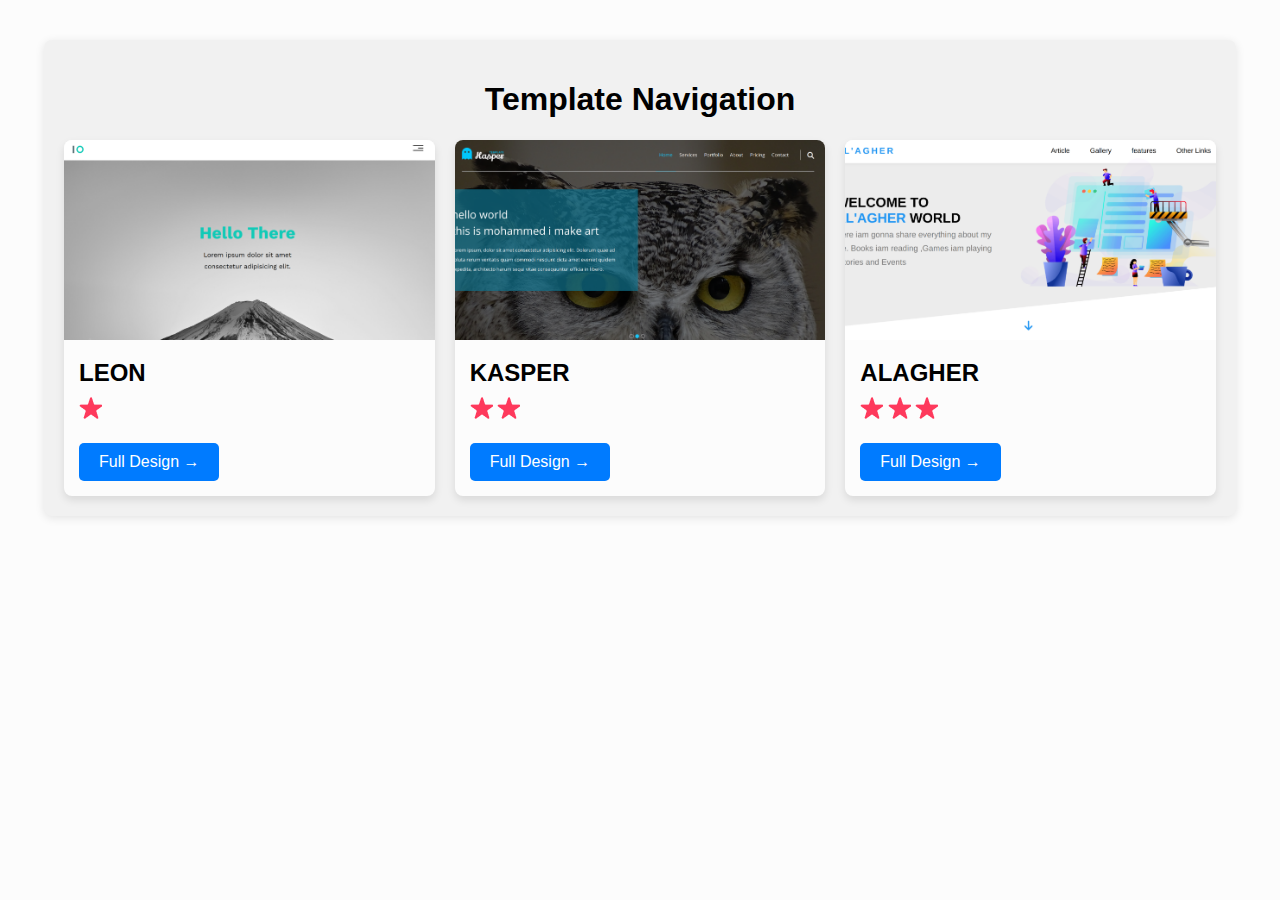
<file: index.html>
<!DOCTYPE html>
<html lang="en">
  <head>
    <meta charset="UTF-8" />
    <meta name="viewport" content="width=device-width, initial-scale=1.0" />
    <title>Template Navigation</title>
    <link rel="stylesheet" href="styles.css" />
  </head>
  <body>
    <div class="container">
      <div class="header">
        <h1>Template Navigation</h1>
      </div>
      <div class="card-grid">
        <div class="card">
          <img src="images/temp-1.png" alt="Template 1" class="thumbnail" />
          <div class="card-content">
            <h2>LEON</h2>
            <div class="rating">
              <img src="./Star-1.png" alt="" />
            </div>

            <a href="temp-one/" target="_blank" class="button"
              >Full Design &#8594;</a
            >
          </div>
        </div>
        <div class="card">
          <img src="images/temp-2.png" alt="Template 2" class="thumbnail" />
          <div class="card-content">
            <h2>KASPER</h2>
            <div class="rating">
              <img src="./Star-1.png" alt="" />

              <img src="./Star-1.png" alt="" />
            </div>
            <a href="temp-two/" target="_blank" class="button"
              >Full Design &#8594;</a
            >
          </div>
        </div>
        <div class="card">
          <img src="images/temp-3.png" alt="Template 3" class="thumbnail" />
          <div class="card-content">
            <h2>ALAGHER</h2>
            <div class="rating">
              <img src="./Star-1.png" alt="" />

              <img src="./Star-1.png" alt="" />
              <img src="./Star-1.png" alt="" />
            </div>

            <a href="temp-three/" target="_blank" class="button"
              >Full Design &#8594;</a
            >
          </div>
        </div>
      </div>
    </div>
  </body>
</html>
</file>
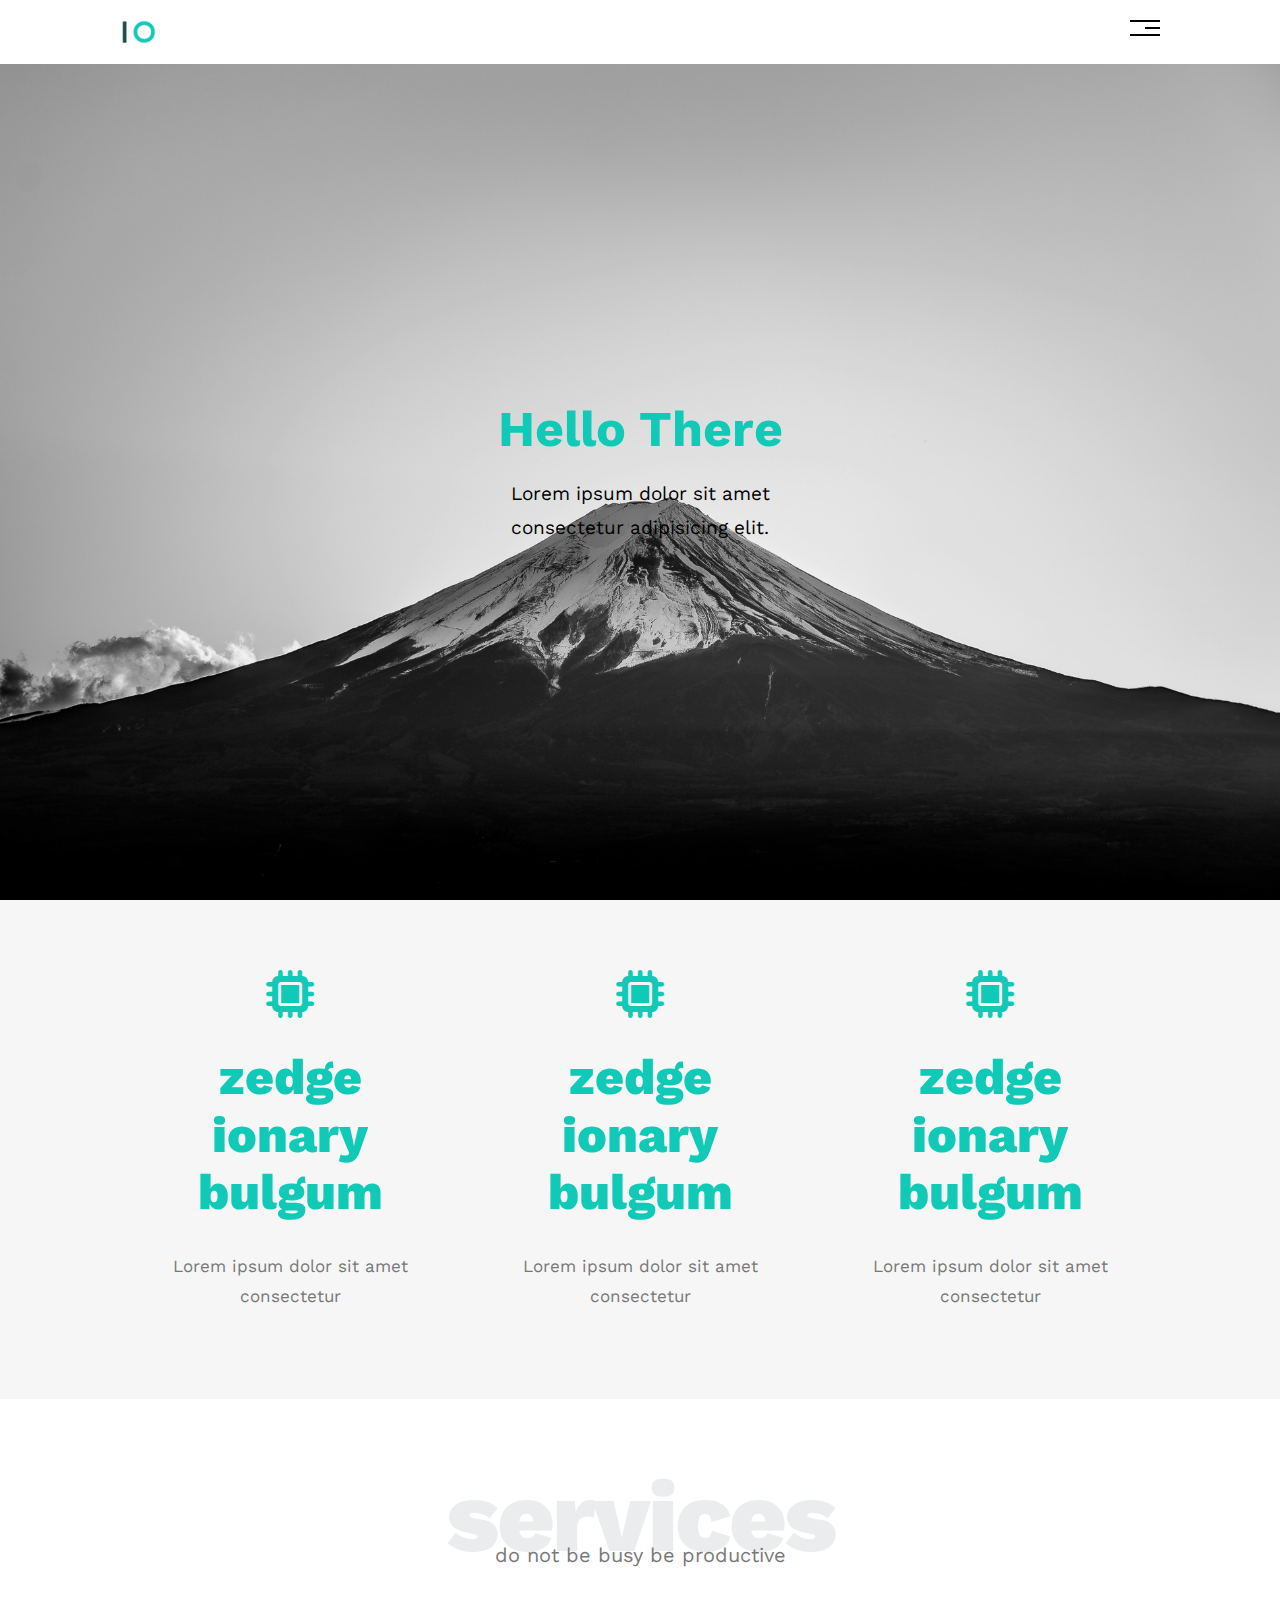
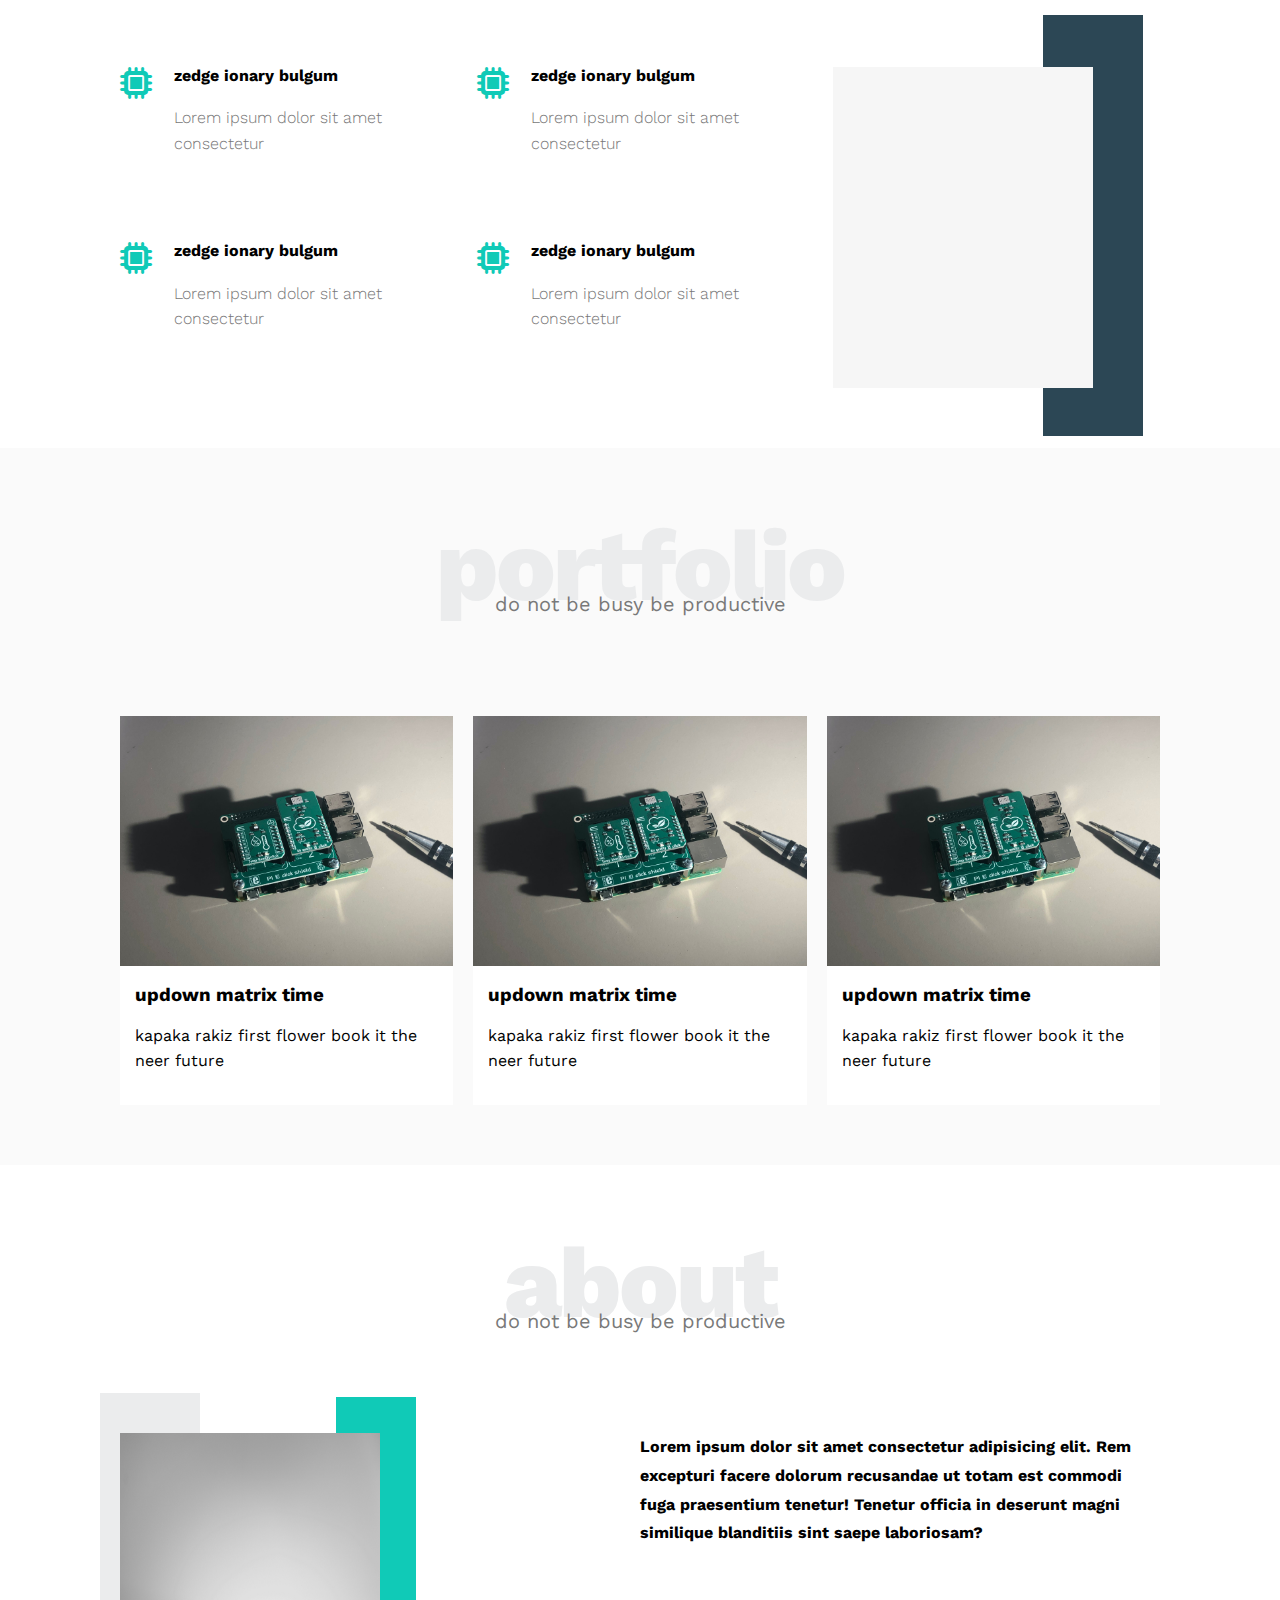
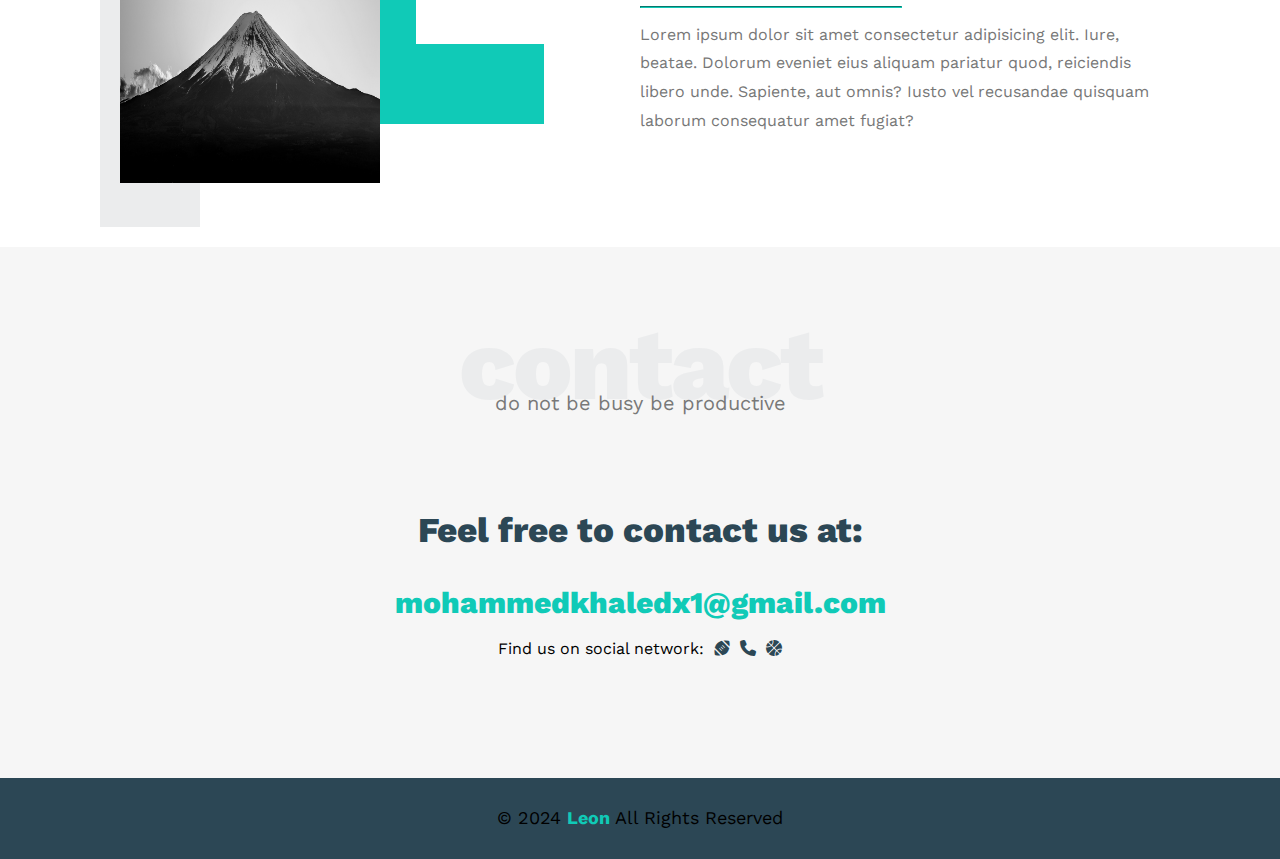
<file: temp-one/index.html>
<!DOCTYPE html>
<html lang="en">
  <head>
    <meta charset="UTF-8" />
    <meta name="viewport" content="width=device-width, initial-scale=1.0" />
    <link rel="stylesheet" href="css/style.css" />
    <link rel="stylesheet" href="css/normalize.css" />
    <!-- icons -->
    <link rel="stylesheet" href="css/all.min.css" />
    <!-- Google Font -->
    <link rel="preconnect" href="https://fonts.googleapis.com" />
    <link rel="preconnect" href="https://fonts.gstatic.com" crossorigin />
    <link
      href="https://fonts.googleapis.com/css2?family=Work+Sans:wght@200;300;400;500;600;700;800&display=swap"
      rel="stylesheet"
    />
    <title>Leon</title>
  </head>
  <body>
    <header>
      <div class="container">
        <img src="image/logo.png" alt="" class="logo" />
        <div class="links">
          <span class="icon">
            <span></span>
            <span></span>
            <span></span>
          </span>
          <ul class="items">
            <li><a href="#features">features</a></li>
            <li><a href="#services">services</a></li>
            <li><a href="#portfolio">portfolio</a></li>
            <li><a href="#about">about</a></li>
            <li><a href="#contact">contact</a></li>
          </ul>
        </div>
      </div>
    </header>
    <!--  -->
    <div class="landing"  >
      <div class="info">
        <h1>Hello There</h1>
        <p>Lorem ipsum dolor sit amet consectetur adipisicing elit.</p>
      </div>
    </div>
    <!--  -->
    <div class="features"  id="features">
      <div class="container">
        <div class="feature">
          <i class="fa-solid fa-microchip fa-3x"></i>
          <h3>zedge ionary bulgum</h3>
          <p>Lorem ipsum dolor sit amet consectetur</p>
        </div>

        <div class="feature">
          <i class="fa-solid fa-microchip fa-3x"></i>
          <h3>zedge ionary bulgum</h3>
          <p>Lorem ipsum dolor sit amet consectetur</p>
        </div>

        <div class="feature">
          <i class="fa-solid fa-microchip fa-3x"></i>
          <h3>zedge ionary bulgum</h3>
          <p>Lorem ipsum dolor sit amet consectetur</p>
        </div>
      </div>
    </div>
    <!--  -->
    <div class="services"  id="services">
      <div class="container">
        <div class="special-heading">services</div>
        <p>do not be busy be productive</p>
        <div class="content">
          <div class="service">
            <i class="fa-solid fa-microchip fa-2x"></i>
            <div class="text">
              <h4>zedge ionary bulgum</h4>
              <p>Lorem ipsum dolor sit amet consectetur</p>
            </div>
          </div>
          <div class="service">
            <i class="fa-solid fa-microchip fa-2x"></i>
            <div class="text">
              <h4>zedge ionary bulgum</h4>
              <p>Lorem ipsum dolor sit amet consectetur</p>
            </div>
          </div>

          <div class="shape"></div>
          <div class="service">
            <i class="fa-solid fa-microchip fa-2x"></i>
            <div class="text">
              <h4>zedge ionary bulgum</h4>
              <p>Lorem ipsum dolor sit amet consectetur</p>
            </div>
          </div>
          <div class="service">
            <i class="fa-solid fa-microchip fa-2x"></i>
            <div class="text">
              <h4>zedge ionary bulgum</h4>
              <p>Lorem ipsum dolor sit amet consectetur</p>
            </div>
          </div>
        </div>
      </div>
    </div>
    <!--  -->
    <div class="portfolio"  id="portfolio">
      <div class="container">
        <div class="special-heading">portfolio</div>
        <p>do not be busy be productive</p>
        <div class="content">
          <div class="project">
            <div class="img">
              <img src="image/luigi-frunzio-nLS8r16NCiM-unsplash.jpg" alt="" />
            </div>
            <div class="info">
              <h3>updown matrix time</h3>
              <p>kapaka rakiz first flower book it the neer future</p>
            </div>
          </div>
          <div class="project">
            <div class="img">
              <img src="image/luigi-frunzio-nLS8r16NCiM-unsplash.jpg" alt="" />
            </div>
            <div class="info">
              <h3>updown matrix time</h3>
              <p>kapaka rakiz first flower book it the neer future</p>
            </div>
          </div>
          <div class="project">
            <div class="img">
              <img src="image/luigi-frunzio-nLS8r16NCiM-unsplash.jpg" alt="" />
            </div>
            <div class="info">
              <h3>updown matrix time</h3>
              <p>kapaka rakiz first flower book it the neer future</p>
            </div>
          </div>
        </div>
      </div>
    </div>
    <!--  -->
    <div class="about"  id="about">
      <div class="container">
        <div class="special-heading">about</div>
        <p>do not be busy be productive</p>
        <div class="content">
          <div class="design">
            <img src="image/ningyu-he-tb49PTdW1ZM-unsplash.jpg" alt="" />
          </div>
          <div class="desc">
            <div class="main-desc">
              Lorem ipsum dolor sit amet consectetur adipisicing elit. Rem
              excepturi facere dolorum recusandae ut totam est commodi fuga
              praesentium tenetur! Tenetur officia in deserunt magni similique
              blanditiis sint saepe laboriosam?
            </div>
            <hr class="line" />
            <div class="sec-desc">
              Lorem ipsum dolor sit amet consectetur adipisicing elit. Iure,
              beatae. Dolorum eveniet eius aliquam pariatur quod, reiciendis
              libero unde. Sapiente, aut omnis? Iusto vel recusandae quisquam
              laborum consequatur amet fugiat?
            </div>
          </div>
        </div>
      </div>
    </div>
    <!--  -->
    <div class="contact"  id="contact">
      <div class="container">
        <div class="special-heading">contact</div>
        <p>do not be busy be productive</p>
        <div class="content">
          <p class="snippet">Feel free to contact us at:</p>
          <a
            href="mailto:mohammedkhaledx1@gmail.com?subject=Contact"
            class="email"
            >mohammedkhaledx1@gmail.com</a
          >
          <div class="social">
            <p>Find us on social network:</p>

            <i class="fa-solid fa-football"></i>
            <i class="fa-solid fa-phone"></i>
            <i class="fa-solid fa-basketball"></i>
          </div>
        </div>
      </div>
    </div>

    <!--  -->
    <footer>
      <div class="container">
        &copy; 2024 <span>Leon </span>All Rights Reserved
      </div>
    </footer>
  </body>
</html>
</file>
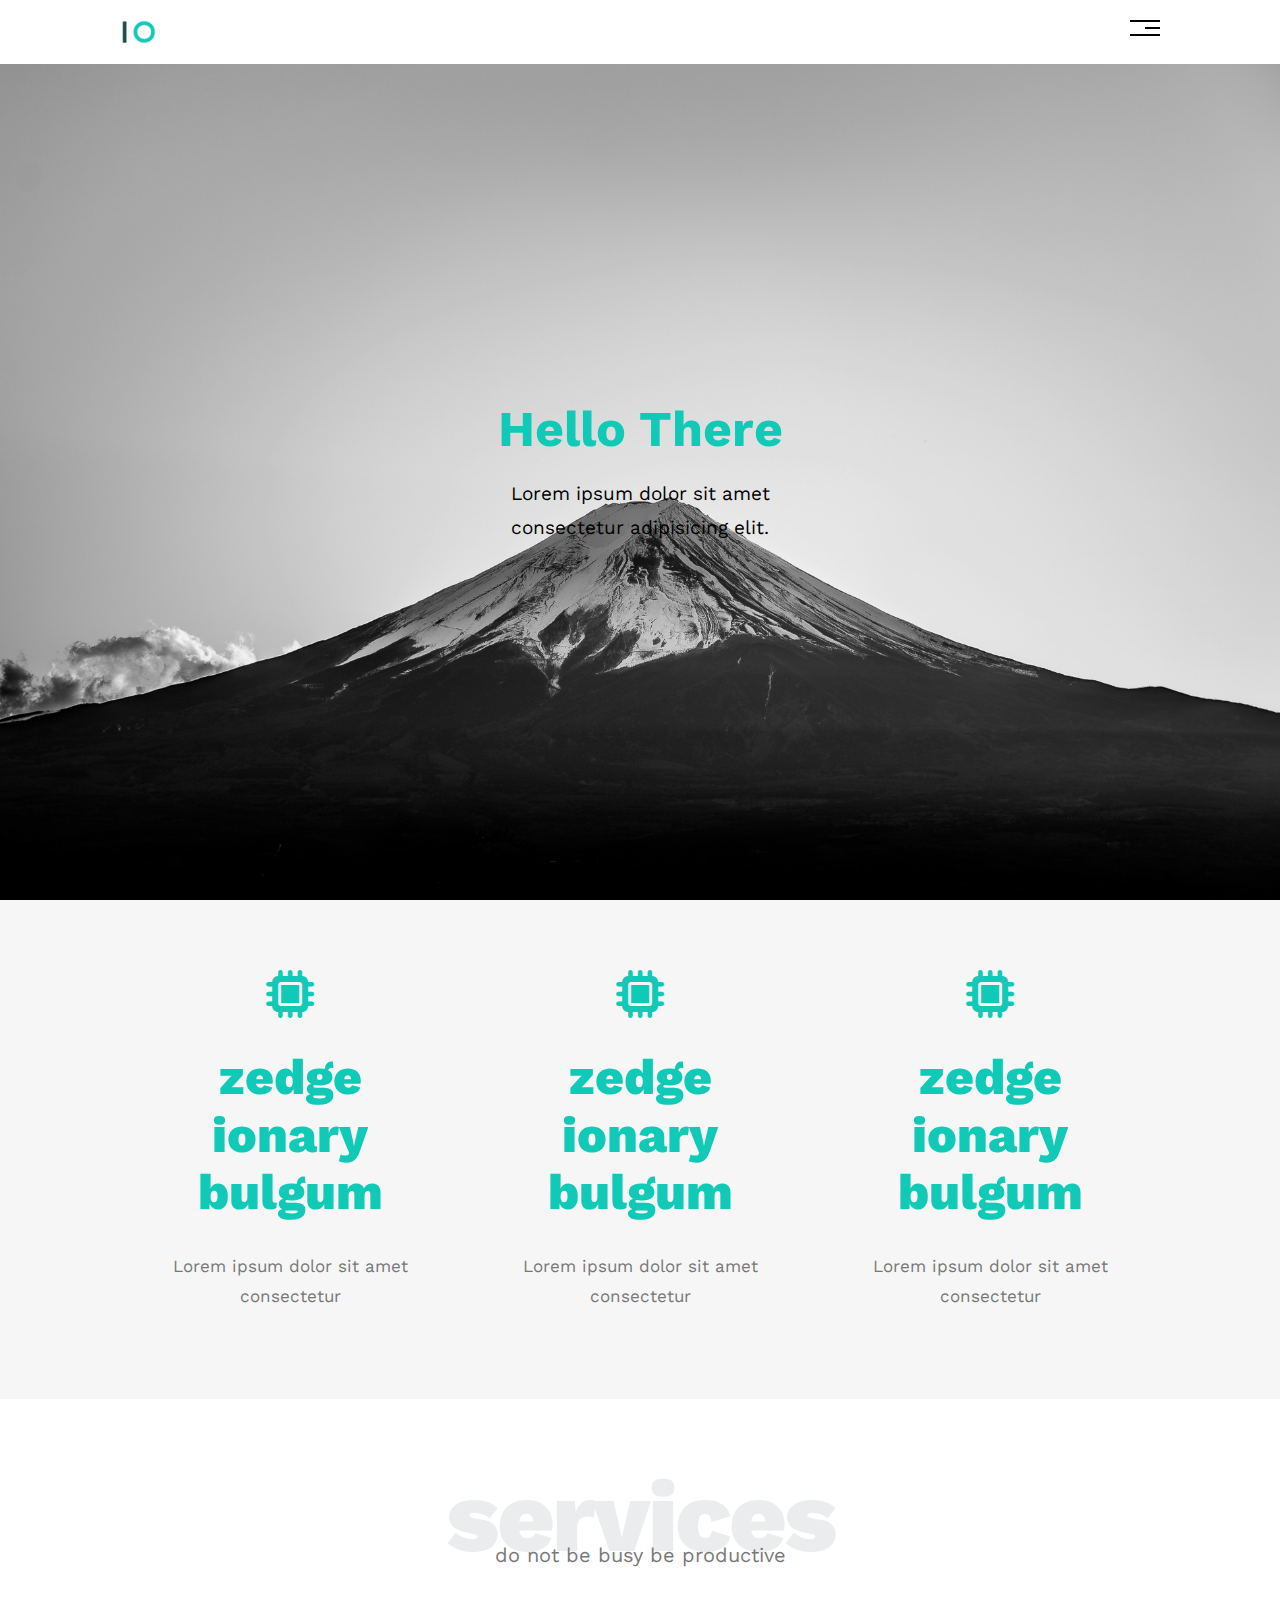
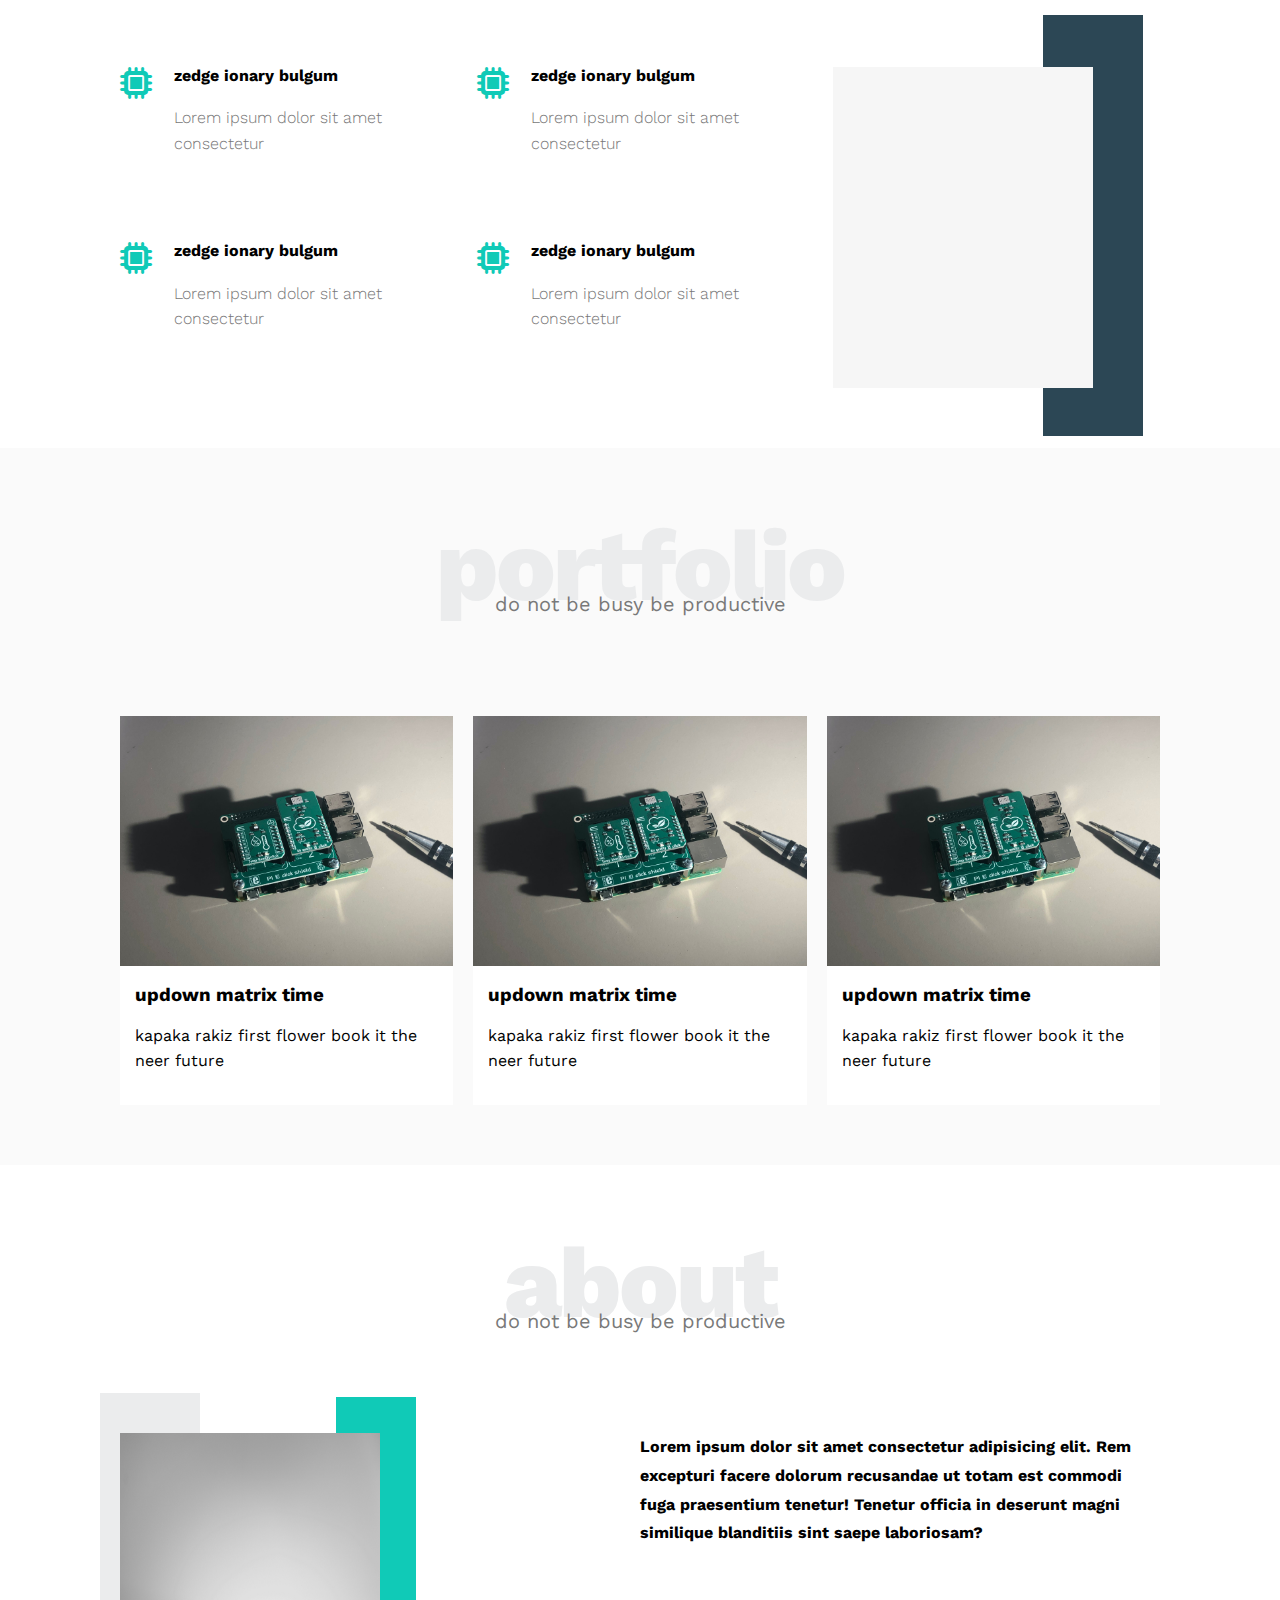
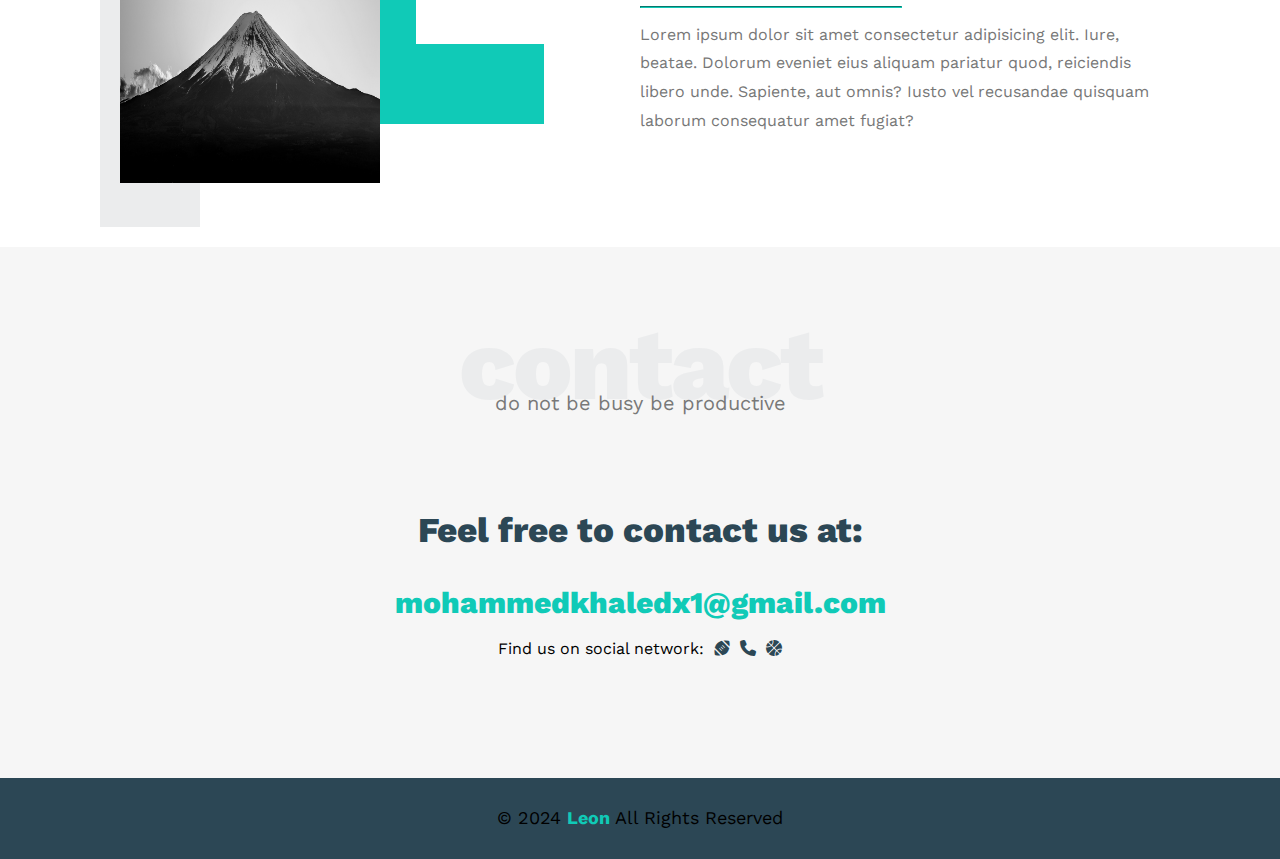
<file: tempelate-one/tempelat-one/index.html>
<!DOCTYPE html>
<html lang="en">
  <head>
    <meta charset="UTF-8" />
    <meta name="viewport" content="width=device-width, initial-scale=1.0" />
    <link rel="stylesheet" href="style.css" />
    <link rel="stylesheet" href="normalize.css" />
    <!-- icons -->
    <link rel="stylesheet" href="all.min.css" />
    <!-- Google Font -->
    <link rel="preconnect" href="https://fonts.googleapis.com" />
    <link rel="preconnect" href="https://fonts.gstatic.com" crossorigin />
    <link
      href="https://fonts.googleapis.com/css2?family=Work+Sans:wght@200;300;400;500;600;700;800&display=swap"
      rel="stylesheet"
    />
    <title>Leon</title>
  </head>
  <body>
    <header>
      <div class="container">
        <img src="image/logo.png" alt="" class="logo" />
        <div class="links">
          <span class="icon">
            <span></span>
            <span></span>
            <span></span>
          </span>
          <ul class="items">
            <li><a href="#features">features</a></li>
            <li><a href="#services">services</a></li>
            <li><a href="#portfolio">portfolio</a></li>
            <li><a href="#about">about</a></li>
            <li><a href="#contact">contact</a></li>
          </ul>
        </div>
      </div>
    </header>
    <!--  -->
    <div class="landing"  >
      <div class="info">
        <h1>Hello There</h1>
        <p>Lorem ipsum dolor sit amet consectetur adipisicing elit.</p>
      </div>
    </div>
    <!--  -->
    <div class="features"  id="features">
      <div class="container">
        <div class="feature">
          <i class="fa-solid fa-microchip fa-3x"></i>
          <h3>zedge ionary bulgum</h3>
          <p>Lorem ipsum dolor sit amet consectetur</p>
        </div>

        <div class="feature">
          <i class="fa-solid fa-microchip fa-3x"></i>
          <h3>zedge ionary bulgum</h3>
          <p>Lorem ipsum dolor sit amet consectetur</p>
        </div>

        <div class="feature">
          <i class="fa-solid fa-microchip fa-3x"></i>
          <h3>zedge ionary bulgum</h3>
          <p>Lorem ipsum dolor sit amet consectetur</p>
        </div>
      </div>
    </div>
    <!--  -->
    <div class="services"  id="services">
      <div class="container">
        <div class="special-heading">services</div>
        <p>do not be busy be productive</p>
        <div class="content">
          <div class="service">
            <i class="fa-solid fa-microchip fa-2x"></i>
            <div class="text">
              <h4>zedge ionary bulgum</h4>
              <p>Lorem ipsum dolor sit amet consectetur</p>
            </div>
          </div>
          <div class="service">
            <i class="fa-solid fa-microchip fa-2x"></i>
            <div class="text">
              <h4>zedge ionary bulgum</h4>
              <p>Lorem ipsum dolor sit amet consectetur</p>
            </div>
          </div>

          <div class="shape"></div>
          <div class="service">
            <i class="fa-solid fa-microchip fa-2x"></i>
            <div class="text">
              <h4>zedge ionary bulgum</h4>
              <p>Lorem ipsum dolor sit amet consectetur</p>
            </div>
          </div>
          <div class="service">
            <i class="fa-solid fa-microchip fa-2x"></i>
            <div class="text">
              <h4>zedge ionary bulgum</h4>
              <p>Lorem ipsum dolor sit amet consectetur</p>
            </div>
          </div>
        </div>
      </div>
    </div>
    <!--  -->
    <div class="portfolio"  id="portfolio">
      <div class="container">
        <div class="special-heading">portfolio</div>
        <p>do not be busy be productive</p>
        <div class="content">
          <div class="project">
            <div class="img">
              <img src="image/luigi-frunzio-nLS8r16NCiM-unsplash.jpg" alt="" />
            </div>
            <div class="info">
              <h3>updown matrix time</h3>
              <p>kapaka rakiz first flower book it the neer future</p>
            </div>
          </div>
          <div class="project">
            <div class="img">
              <img src="image/luigi-frunzio-nLS8r16NCiM-unsplash.jpg" alt="" />
            </div>
            <div class="info">
              <h3>updown matrix time</h3>
              <p>kapaka rakiz first flower book it the neer future</p>
            </div>
          </div>
          <div class="project">
            <div class="img">
              <img src="image/luigi-frunzio-nLS8r16NCiM-unsplash.jpg" alt="" />
            </div>
            <div class="info">
              <h3>updown matrix time</h3>
              <p>kapaka rakiz first flower book it the neer future</p>
            </div>
          </div>
        </div>
      </div>
    </div>
    <!--  -->
    <div class="about"  id="about">
      <div class="container">
        <div class="special-heading">about</div>
        <p>do not be busy be productive</p>
        <div class="content">
          <div class="design">
            <img src="image/ningyu-he-tb49PTdW1ZM-unsplash.jpg" alt="" />
          </div>
          <div class="desc">
            <div class="main-desc">
              Lorem ipsum dolor sit amet consectetur adipisicing elit. Rem
              excepturi facere dolorum recusandae ut totam est commodi fuga
              praesentium tenetur! Tenetur officia in deserunt magni similique
              blanditiis sint saepe laboriosam?
            </div>
            <hr class="line" />
            <div class="sec-desc">
              Lorem ipsum dolor sit amet consectetur adipisicing elit. Iure,
              beatae. Dolorum eveniet eius aliquam pariatur quod, reiciendis
              libero unde. Sapiente, aut omnis? Iusto vel recusandae quisquam
              laborum consequatur amet fugiat?
            </div>
          </div>
        </div>
      </div>
    </div>
    <!--  -->
    <div class="contact"  id="contact">
      <div class="container">
        <div class="special-heading">contact</div>
        <p>do not be busy be productive</p>
        <div class="content">
          <p class="snippet">Feel free to contact us at:</p>
          <a
            href="mailto:mohammedkhaledx1@gmail.com?subject=Contact"
            class="email"
            >mohammedkhaledx1@gmail.com</a
          >
          <div class="social">
            <p>Find us on social network:</p>

            <i class="fa-solid fa-football"></i>
            <i class="fa-solid fa-phone"></i>
            <i class="fa-solid fa-basketball"></i>
          </div>
        </div>
      </div>
    </div>

    <!--  -->
    <footer>
      <div class="container">
        &copy; 2024 <span>Leon </span>All Rights Reserved
      </div>
    </footer>
  </body>
</html>
</file>
<file: styles.css>
body {
  font-family: Arial, sans-serif;
  margin: 0;
  padding: 0;
  background-color: #fcfcfc;
  display: flex;
  justify-content: center;
  align-items: center;
}

.container {
  background-color: #f1f1f1;
  border-radius: 8px;
  box-shadow: 0 2px 10px rgba(0, 0, 0, 0.1);
  width: 90%;
  max-width: 1200px;
  padding: 20px;
  text-align: center;
  margin: 40px auto;
}

.header {
  margin-bottom: 20px;
}

.card-grid {
  display: grid;
  grid-template-columns: repeat(auto-fit, minmax(250px, 1fr));
  gap: 20px;
}

.card {
  background-color: #fcfcfc;
  border-radius: 8px;
  box-shadow: 0 4px 8px rgba(0, 0, 0, 0.1);
  overflow: hidden;
  transition: transform 0.2s, box-shadow 0.2s;
}

.card:hover {
  transform: translateY(-5px);
  box-shadow: 0 8px 16px rgba(0, 0, 0, 0.2);
}

.thumbnail {
  width: 100%;
  height: 200px;
  object-fit: cover;
}

.card-content {
  padding: 15px;
  text-align: left;
}

h2 {
  font-size: 1.5em;
  margin: 0 0 10px;
}

.rating  {
  margin: 0 0 20px;
}

.button {
  display: inline-block;
  padding: 10px 20px;
  background-color: #007bff;
  color: white;
  border: none;
  border-radius: 5px;
  text-decoration: none;
  font-size: 16px;
  transition: background-color 0.3s;
}

.button:hover {
  background-color: #0056b3;
}

@media (max-width: 600px) {
  .card-content {
    padding: 15px;
  }

  .button {
    font-size: 14px;
    padding: 8px 16px;
  }
}
</file>
<file: temp-one/css/style.css>
:root {
  --main-color: #10cab7;
  --secondary-color: #2c4755;
}

html {
  scroll-behavior: smooth;
}

* {
  box-sizing: border-box;
}
body {
  margin: 0;
  font-family: "Work Sans", sans-serif;
}

header {
  /* background-color: antiquewhite; */
  padding: 20px;
}

.container {
  /* background-color: #aaa; */
  padding-left: 15px;
  padding-right: 15px;
  margin-left: auto;
  margin-right: auto;
}

@media (min-width: 768px) {
  .container {
    width: 750px;
  }
}
@media (min-width: 992px) {
  .container {
    width: 970px;
  }
}

@media (min-width: 1200px) {
  .container {
    width: 1070px;
  }
}

header .logo {
  width: 60px;
}

header .container {
  display: flex;
  justify-content: space-between;
}

header .links {
  position: relative;
}

header .links .icon {
  width: 30px;
  display: flex;
  flex-wrap: wrap;
  justify-content: flex-end;
}

header .links .icon span {
  background-color: black;
  margin-bottom: 5px;
  height: 2px;
}

header .links .icon span:first-child {
  width: 100%;
}

header .links .icon span:nth-child(2) {
  width: 50%;

  transition: 0.3s;
}
header .links:hover .icon span:nth-child(2) {
  width: 100%;
}

header .links .icon span:last-child {
  width: 100%;
}

header .links .items {
  display: none;
  list-style: none;
  background-color: #aaa;
  position: absolute;
  right: 0;
  top: 35px;
  min-width: 200px;
  margin: 0;
  padding: 0;
}
header .links:hover .items {
  display: block;
  z-index: 1;
}

header .links .items::before {
  content: "";
  position: absolute;
  right: 5px;
  top: -19px;
  border-style: solid;
  border-width: 10px;
  border-color: transparent transparent gray transparent;
}

header .links .items li {
  text-decoration: none;
  padding: 26px;
  transition: 0.3s;
}
header .links .items li:hover {
  padding-left: 40px;
}

header .links .items li a {
  text-decoration: none;
  color: black;
}
header .links .items li:not(:last-child) {
  border-bottom: 3px solid rgb(122, 146, 164);
}

/* landing section */
.landing {
  background-image: url(../image/ningyu-he-tb49PTdW1ZM-unsplash.jpg);
  background-size: cover;
  height: calc(100vh - 64px);
  position: relative;
}
.landing .info {
  position: absolute;
  top: 50%;
  left: 50%;
  text-align: center;
  width: 320px;
  max-width: 100%;
  transform: translate(-50%, -50%);
}

.landing .info h1 {
  margin: 0;
  font-weight: bold;
  font-size: 50px;
  color: var(--main-color);
}
.landing .info p {
  font-size: 19px;
  line-height: 1.8;
}

/* Services */

.features {
  padding-top: 60px;
  padding-bottom: 60px;
  background-color: #f6f6f6;
}

.features .container {
  display: grid;
  grid-template-columns: repeat(auto-fill, minmax(300px, 1fr));
  grid-gap: 10px;
  align-items: center;
}

.features .container .feature {
  padding: 10px;
  text-align: center;
}

.features .container .feature i {
  color: var(--main-color);
}

.features .container .feature h3 {
  font-weight: 800;
  margin: 30px;
  color: var(--main-color);
  font-size: 50px;
}
.features .container .feature p {
  line-height: 1.8;
  color: #777;
  font-size: 17px;
}

.services {
  padding-top: 60px;
  padding-bottom: 60px;
}

.services .container .content {
  display: grid;
  /* position: relative; */
  grid-template-columns: repeat(auto-fill, minmax(300px, 1fr));
  grid-gap: 30px;
  margin-top: 100px;
}
.services .container .content .service {
  display: flex;
  margin-bottom: 40px;
}

@media (max-width: 767px) {
  .services .container .content .service {
    flex-direction: column;
    text-align: center;
  }
}

.services .container .content .service i {
  color: var(--main-color);
  flex-basis: 60px;
}

.services .container .content .service + div {
  flex: 1;
}

.services .container .content .service .text h4 {
  margin: 0 0 20px;
}

.services .container .content .service .text p {
  line-height: 1.6;
  font-weight: 300;
  color: #777;
}

.services .container .shape {
  grid-row: span 2;
  background-color: #f6f6f6;
  position: relative;
  width: 260px;
  height: 100%;
}

@media (max-width: 1199px) {
  .services .container .shape {
    display: none;
  }
}

.services .container .shape::before {
  content: "";
  position: absolute;
  right: -50px;
  background-color: var(--secondary-color);
  width: 100px;
  top: -16%;
  height: calc(100% + 100px);
  z-index: -1;
}

/*  */

.portfolio {
  padding: 60px 0;
  background-color: #fafafa;
}

.portfolio .container .content {
  margin-top: 100px;
  display: grid;
  grid-template-columns: repeat(auto-fill, minmax(300px, 1fr));
  gap: 20px;
}

.portfolio .container .content .project {
  background-color: white;
  display: flex;
  flex-direction: column;
}
.portfolio .container .content .project .info {
  padding: 15px;
}

.portfolio .container .content .project .info h3 {
  margin: 0;
}
.portfolio .container .content .project .info p {
  line-height: 1.6;
}

.portfolio .container .content .project .img img {
  width: 100%;
}

/*  */

.about {
  padding-top: 60px;
  padding-bottom: 60px;
}

.about .content {
  margin-top: 100px;
  display: flex;
  flex-wrap: wrap;
  justify-content: space-between;
}

@media (max-width: 991px) {
  .about .content {
    flex-direction: column;
    text-align: center;
  }
}

.about .content img {
  position: relative;
  width: 260px;
  height: 350px;
}

.about .content .design {
  position: relative;
}

.about .content .design::before {
  content: "";
  position: absolute;
  background-color: #ebeced;
  width: 100px;
  height: calc(100% + 80px);
  z-index: -1;
  left: -20px;
  top: -40px;
}

.about .content .design::after {
  content: "";
  position: absolute;
  width: 128px;
  height: 247px;
  border-left: 80px solid var(--main-color);
  border-bottom: 80px solid var(--main-color);
  right: -164px;
  top: -36px;
  z-index: -1;
}

@media (max-width: 991px) {
  .about .content .design::before,
  .about .content .design::after {
    display: none;
  }
}

@media (max-width: 991px) {
  .about .content .design {
    margin-top: 0;
    margin-right: auto;
    margin-left: auto;
    margin-bottom: 60px;
  }
}

.about hr {
  display: inline-block;
  width: 50%;
  border-color: var(--main-color);
}

.about .content .desc {
  flex-basis: 50%;
}

.about .content .desc .main-desc {
  line-height: 1.8;
  font-weight: bold;
  margin-bottom: 50px;
}

.about .content .desc .sec-desc {
  line-height: 1.8;
  color: #777;
}

/*  */

.contact {
  padding: 60px 0;
  background-color: #f6f6f6;
}

.contact .container .content {
  padding: 60px 0;
  text-align: center;
}

.contact .container .content .contact-snippet {
  margin-top: 50px;
  width: fit-content;
  text-align: center;
}

.contact .container .content .snippet {
  font-size: 35px;
  font-weight: 800;
  color: var(--secondary-color);
}

.contact .container .content .email {
  display: block;
  font-weight: 800;
  font-size: 30px;
  color: var(--main-color);

  text-decoration: none;
}

.social {
  display: flex;
  justify-content: center;

  margin-top: 20px;
  font-size: 16px;
}

.social > p {
  margin: 0;
}

.social i {
  margin-left: 10px;
  color: var(--secondary-color);
}

@media (max-width: 767px) {
  .contact .container .content .email,
  .contact .container .content .snippet {
    font-size: 25px;
  }
}

footer {
  background-color: #2c4755;
  padding: 30px 10px;
  font-size: 18px;
  text-align: center;
}

footer span {
  font-weight: bold;
  color: var(--main-color);
}
.special-heading {
  padding: 0;
  color: #ebeced;
  font-size: 100px;
  letter-spacing: -3px;
  font-weight: 800;
  text-align: center;
  margin: 0;
}

.special-heading + p {
  margin: -30px 0 0 0;
  font-size: 20px;
  text-align: center;
  color: #797979;
}
</file>
<file: tempelate-one/tempelat-one/style.css>
:root {
  --main-color: #10cab7;
  --secondary-color: #2c4755;
}

html {
  scroll-behavior: smooth;
}

* {
  box-sizing: border-box;
}
body {
  margin: 0;
  font-family: "Work Sans", sans-serif;
}

header {
  /* background-color: antiquewhite; */
  padding: 20px;
}

.container {
  /* background-color: #aaa; */
  padding-left: 15px;
  padding-right: 15px;
  margin-left: auto;
  margin-right: auto;
}

@media (min-width: 768px) {
  .container {
    width: 750px;
  }
}
@media (min-width: 992px) {
  .container {
    width: 970px;
  }
}

@media (min-width: 1200px) {
  .container {
    width: 1070px;
  }
}

header .logo {
  width: 60px;
}

header .container {
  display: flex;
  justify-content: space-between;
}

header .links {
  position: relative;
}

header .links .icon {
  width: 30px;
  display: flex;
  flex-wrap: wrap;
  justify-content: flex-end;
}

header .links .icon span {
  background-color: black;
  margin-bottom: 5px;
  height: 2px;
}

header .links .icon span:first-child {
  width: 100%;
}

header .links .icon span:nth-child(2) {
  width: 50%;

  transition: 0.3s;
}
header .links:hover .icon span:nth-child(2) {
  width: 100%;
}

header .links .icon span:last-child {
  width: 100%;
}

header .links .items {
  display: none;
  list-style: none;
  background-color: #aaa;
  position: absolute;
  right: 0;
  top: 35px;
  min-width: 200px;
  margin: 0;
  padding: 0;
}
header .links:hover .items {
  display: block;
  z-index: 1;
}

header .links .items::before {
  content: "";
  position: absolute;
  right: 5px;
  top: -19px;
  border-style: solid;
  border-width: 10px;
  border-color: transparent transparent gray transparent;
}

header .links .items li {
  text-decoration: none;
  padding: 26px;
  transition: 0.3s;
}
header .links .items li:hover {
  padding-left: 40px;
}

header .links .items li a {
  text-decoration: none;
  color: black;
}
header .links .items li:not(:last-child) {
  border-bottom: 3px solid rgb(122, 146, 164);
}

/* landing section */
.landing {
  background-image: url(image/ningyu-he-tb49PTdW1ZM-unsplash.jpg);
  background-size: cover;
  height: calc(100vh - 64px);
  position: relative;
}
.landing .info {
  position: absolute;
  top: 50%;
  left: 50%;
  text-align: center;
  width: 320px;
  max-width: 100%;
  transform: translate(-50%, -50%);
}

.landing .info h1 {
  margin: 0;
  font-weight: bold;
  font-size: 50px;
  color: var(--main-color);
}
.landing .info p {
  font-size: 19px;
  line-height: 1.8;
}

/* Services */

.features {
  padding-top: 60px;
  padding-bottom: 60px;
  background-color: #f6f6f6;
}

.features .container {
  display: grid;
  grid-template-columns: repeat(auto-fill, minmax(300px, 1fr));
  grid-gap: 10px;
  align-items: center;
}

.features .container .feature {
  padding: 10px;
  text-align: center;
}

.features .container .feature i {
  color: var(--main-color);
}

.features .container .feature h3 {
  font-weight: 800;
  margin: 30px;
  color: var(--main-color);
  font-size: 50px;
}
.features .container .feature p {
  line-height: 1.8;
  color: #777;
  font-size: 17px;
}

.services {
  padding-top: 60px;
  padding-bottom: 60px;
}

.services .container .content {
  display: grid;
  /* position: relative; */
  grid-template-columns: repeat(auto-fill, minmax(300px, 1fr));
  grid-gap: 30px;
  margin-top: 100px;
}
.services .container .content .service {
  display: flex;
  margin-bottom: 40px;
}

@media (max-width: 767px) {
  .services .container .content .service {
    flex-direction: column;
    text-align: center;
  }
}

.services .container .content .service i {
  color: var(--main-color);
  flex-basis: 60px;
}

.services .container .content .service + div {
  flex: 1;
}

.services .container .content .service .text h4 {
  margin: 0 0 20px;
}

.services .container .content .service .text p {
  line-height: 1.6;
  font-weight: 300;
  color: #777;
}

.services .container .shape {
  grid-row: span 2;
  background-color: #f6f6f6;
  position: relative;
  width: 260px;
  height: 100%;
}

@media (max-width: 1199px) {
  .services .container .shape {
    display: none;
  }
}

.services .container .shape::before {
  content: "";
  position: absolute;
  right: -50px;
  background-color: var(--secondary-color);
  width: 100px;
  top: -16%;
  height: calc(100% + 100px);
  z-index: -1;
}

/*  */

.portfolio {
  padding: 60px 0;
  background-color: #fafafa;
}

.portfolio .container .content {
  margin-top: 100px;
  display: grid;
  grid-template-columns: repeat(auto-fill, minmax(300px, 1fr));
  gap: 20px;
}

.portfolio .container .content .project {
  background-color: white;
  display: flex;
  flex-direction: column;
}
.portfolio .container .content .project .info {
  padding: 15px;
}

.portfolio .container .content .project .info h3 {
  margin: 0;
}
.portfolio .container .content .project .info p {
  line-height: 1.6;
}

.portfolio .container .content .project .img img {
  width: 100%;
}

/*  */

.about {
  padding-top: 60px;
  padding-bottom: 60px;
}

.about .content {
  margin-top: 100px;
  display: flex;
  flex-wrap: wrap;
  justify-content: space-between;
}

@media (max-width: 991px) {
  .about .content {
    flex-direction: column;
    text-align: center;
  }
}

.about .content img {
  position: relative;
  width: 260px;
  height: 350px;
}

.about .content .design {
  position: relative;
}

.about .content .design::before {
  content: "";
  position: absolute;
  background-color: #ebeced;
  width: 100px;
  height: calc(100% + 80px);
  z-index: -1;
  left: -20px;
  top: -40px;
}

.about .content .design::after {
  content: "";
  position: absolute;
  width: 128px;
  height: 247px;
  border-left: 80px solid var(--main-color);
  border-bottom: 80px solid var(--main-color);
  right: -164px;
  top: -36px;
  z-index: -1;
}

@media (max-width: 991px) {
  .about .content .design::before,
  .about .content .design::after {
    display: none;
  }
}

@media (max-width: 991px) {
  .about .content .design {
    margin-top: 0;
    margin-right: auto;
    margin-left: auto;
    margin-bottom: 60px;
  }
}

.about hr {
  display: inline-block;
  width: 50%;
  border-color: var(--main-color);
}

.about .content .desc {
  flex-basis: 50%;
}

.about .content .desc .main-desc {
  line-height: 1.8;
  font-weight: bold;
  margin-bottom: 50px;
}

.about .content .desc .sec-desc {
  line-height: 1.8;
  color: #777;
}

/*  */

.contact {
  padding: 60px 0;
  background-color: #f6f6f6;
}

.contact .container .content {
  padding: 60px 0;
  text-align: center;
}

.contact .container .content .contact-snippet {
  margin-top: 50px;
  width: fit-content;
  text-align: center;
}

.contact .container .content .snippet {
  font-size: 35px;
  font-weight: 800;
  color: var(--secondary-color);
}

.contact .container .content .email {
  display: block;
  font-weight: 800;
  font-size: 30px;
  color: var(--main-color);

  text-decoration: none;
}

.social {
  display: flex;
  justify-content: center;

  margin-top: 20px;
  font-size: 16px;
}

.social > p {
  margin: 0;
}

.social i {
  margin-left: 10px;
  color: var(--secondary-color);
}

@media (max-width: 767px) {
  .contact .container .content .email,
  .contact .container .content .snippet {
    font-size: 25px;
  }
}

footer {
  background-color: #2c4755;
  padding: 30px 10px;
  font-size: 18px;
  text-align: center;
}

footer span {
  font-weight: bold;
  color: var(--main-color);
}
.special-heading {
  padding: 0;
  color: #ebeced;
  font-size: 100px;
  letter-spacing: -3px;
  font-weight: 800;
  text-align: center;
  margin: 0;
}

.special-heading + p {
  margin: -30px 0 0 0;
  font-size: 20px;
  text-align: center;
  color: #797979;
}
</file>
